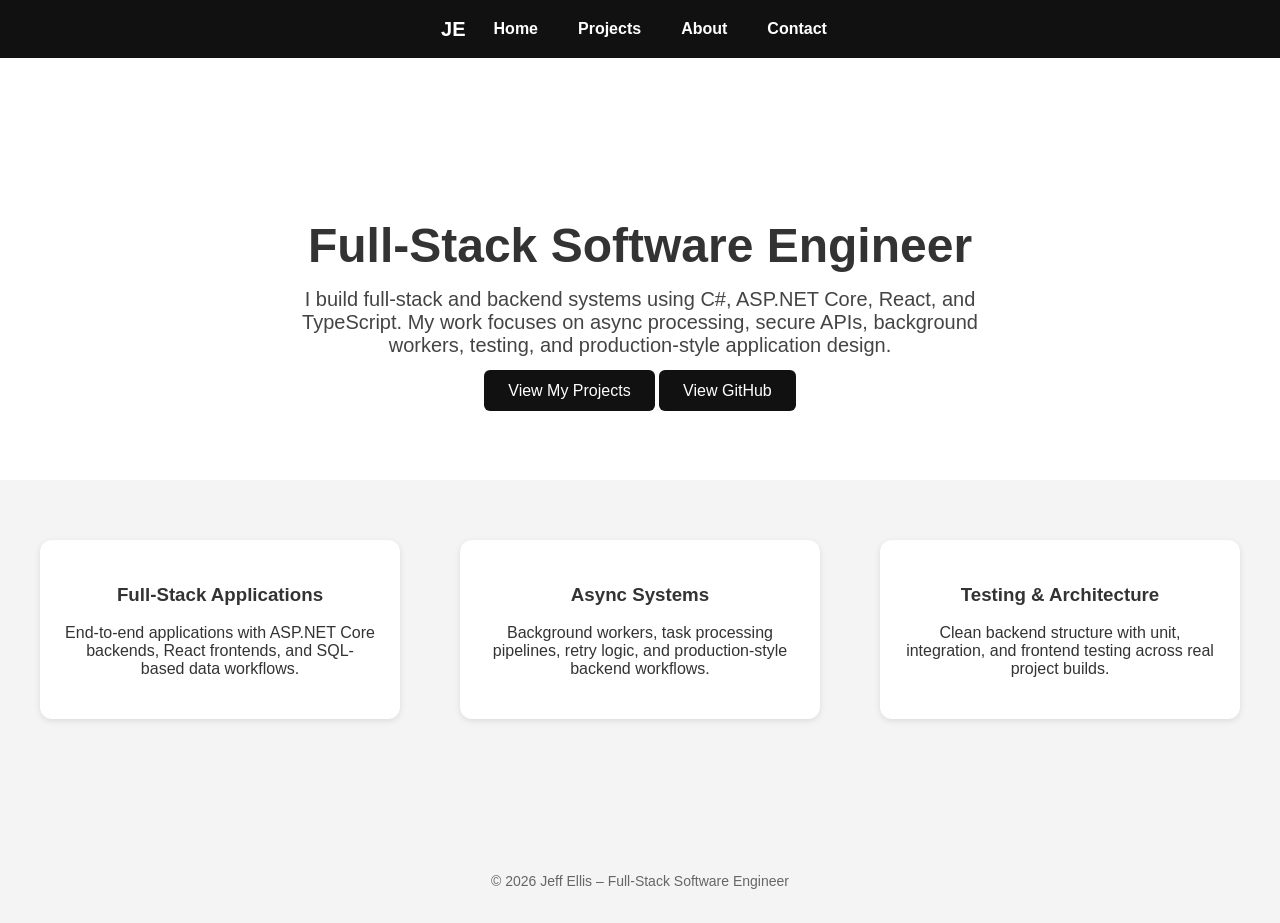
<file: index.html>
<!doctype html>
<html lang="en">
  <head>
    <meta charset="UTF-8" />
    <meta name="viewport" content="width=device-width, initial-scale=1.0" />
    <title>Jeff Ellis | Full-Stack Software Engineer</title>

    <link rel="icon" type="image/x-icon" href="favicon.ico" />
    <link rel="icon" type="image/png" sizes="32x32" href="favicon-32x32.png" />
    <link rel="icon" type="image/png" sizes="16x16" href="favicon-16x16.png" />
    <link rel="apple-touch-icon" sizes="192x192" href="favicon-192x192.png" />
    <link rel="stylesheet" href="css/styles.css" />
  </head>
  <body>
    <nav>
      <div class="logo">JE</div>

      <a href="index.html">Home</a>
      <a href="projects.html">Projects</a>
      <a href="about.html">About</a>
      <a href="contact.html">Contact</a>
    </nav>

    <main>
      <section class="hero">
        <h1>Full-Stack Software Engineer</h1>
        <p>
          I build full-stack and backend systems using C#, ASP.NET Core, React,
          and TypeScript. My work focuses on async processing, secure APIs,
          background workers, testing, and production-style application design.
        </p>
        <a class="cta" href="projects.html">View My Projects</a>
        <a
          class="cta secondary"
          href="https://github.com/jellis777"
          target="_blank"
          rel="noopener noreferrer"
          >View GitHub</a
        >
      </section>

      <section class="highlights">
        <div class="highlight-card">
          <h3>Full-Stack Applications</h3>
          <p>
            End-to-end applications with ASP.NET Core backends, React frontends,
            and SQL-based data workflows.
          </p>
        </div>

        <div class="highlight-card">
          <h3>Async Systems</h3>
          <p>
            Background workers, task processing pipelines, retry logic, and
            production-style backend workflows.
          </p>
        </div>

        <div class="highlight-card">
          <h3>Testing & Architecture</h3>
          <p>
            Clean backend structure with unit, integration, and frontend testing
            across real project builds.
          </p>
        </div>
      </section>
    </main>

    <footer>
      <p>© 2026 Jeff Ellis – Full-Stack Software Engineer</p>
    </footer>
  </body>
</html>
</file>
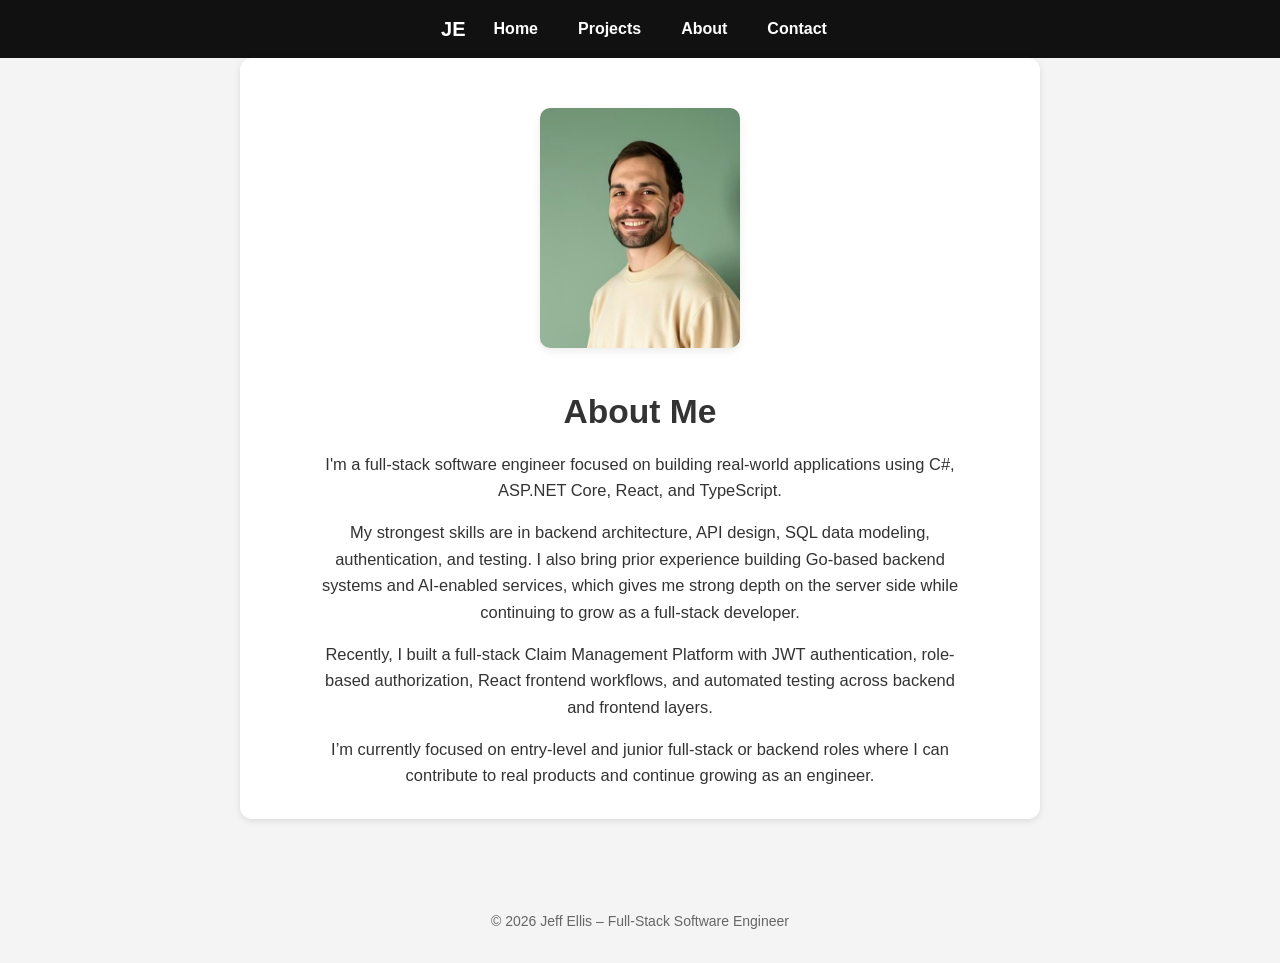
<file: about.html>
<!doctype html>
<html lang="en">
  <head>
    <meta charset="UTF-8" />
    <meta name="viewport" content="width=device-width, initial-scale=1.0" />
    <title>About Me | Jeff Ellis</title>

    <link rel="icon" type="image/x-icon" href="favicon.ico" />
    <link rel="icon" type="image/png" sizes="32x32" href="favicon-32x32.png" />
    <link rel="icon" type="image/png" sizes="16x16" href="favicon-16x16.png" />
    <link rel="apple-touch-icon" sizes="192x192" href="favicon-192x192.png" />
    <link rel="stylesheet" href="css/styles.css" />
  </head>
  <body>
    <nav>
      <div class="logo">JE</div>

      <a href="index.html">Home</a>
      <a href="projects.html">Projects</a>
      <a href="about.html">About</a>
      <a href="contact.html">Contact</a>
    </nav>

    <main>
      <section class="about">
        <img class="profile-photo" src="./images/jeff-ellis.JPEG" />
        <h1>About Me</h1>
        <p>
          I'm a full-stack software engineer focused on building real-world
          applications using C#, ASP.NET Core, React, and TypeScript.
        </p>

        <p>
          My strongest skills are in backend architecture, API design, SQL data
          modeling, authentication, and testing. I also bring prior experience
          building Go-based backend systems and AI-enabled services, which gives
          me strong depth on the server side while continuing to grow as a
          full-stack developer.
        </p>

        <p>
          Recently, I built a full-stack Claim Management Platform with JWT
          authentication, role-based authorization, React frontend workflows,
          and automated testing across backend and frontend layers.
        </p>

        <p>
          I’m currently focused on entry-level and junior full-stack or backend
          roles where I can contribute to real products and continue growing as
          an engineer.
        </p>
      </section>
    </main>

    <footer>
      <p>© 2026 Jeff Ellis – Full-Stack Software Engineer</p>
    </footer>
  </body>
</html>
</file>
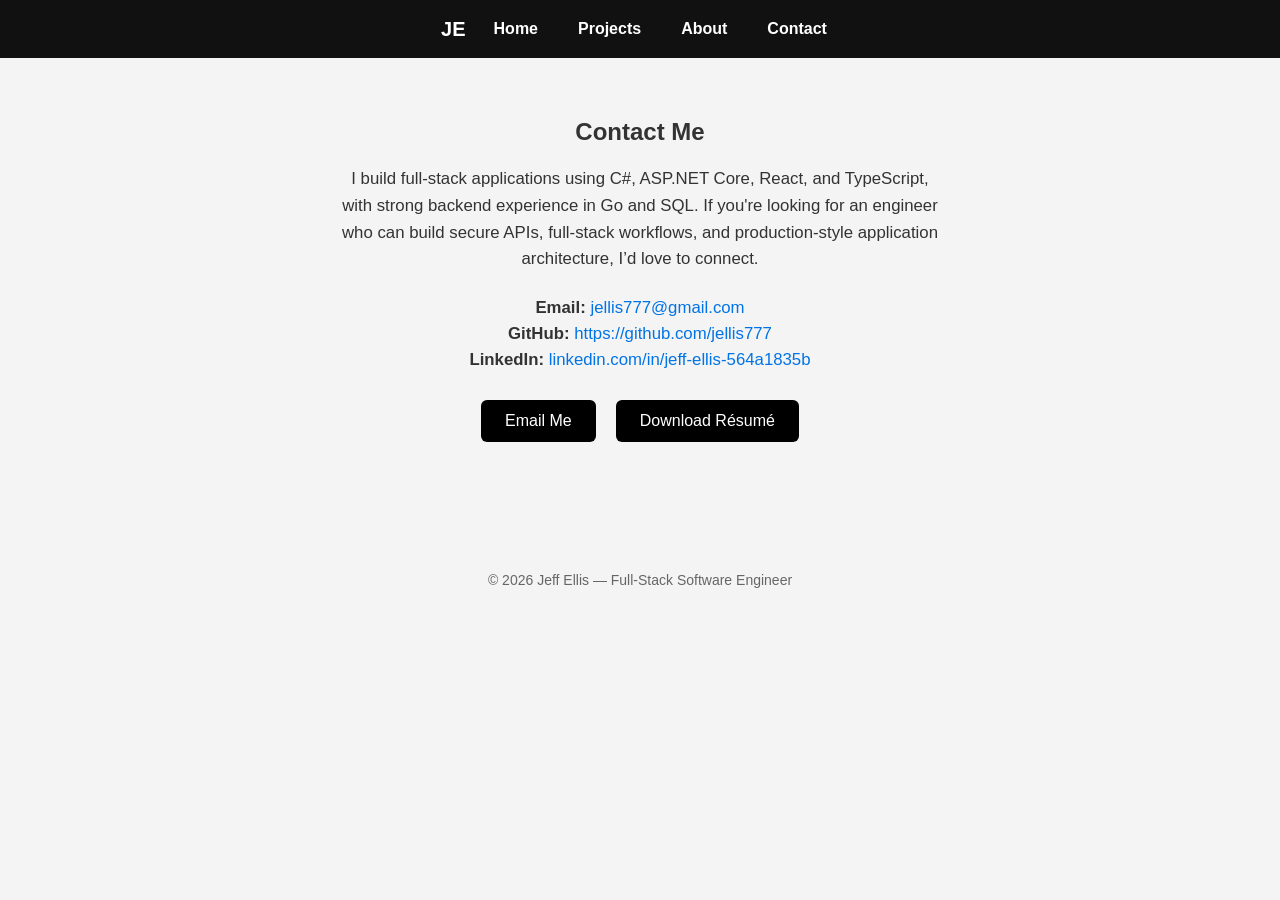
<file: contact.html>
<!doctype html>
<html lang="en">
  <head>
    <meta charset="UTF-8" />
    <meta name="viewport" content="width=device-width, initial-scale=1.0" />
    <title>Contact – Jeff Ellis</title>

    <link rel="icon" type="image/x-icon" href="favicon.ico" />
    <link rel="icon" type="image/png" sizes="32x32" href="favicon-32x32.png" />
    <link rel="icon" type="image/png" sizes="16x16" href="favicon-16x16.png" />
    <link rel="apple-touch-icon" sizes="192x192" href="favicon-192x192.png" />
    <link rel="stylesheet" href="css/styles.css" />
  </head>

  <body>
    <!-- Navigation -->
    <nav>
      <div class="logo">JE</div>
      <a href="index.html">Home</a>
      <a href="projects.html">Projects</a>
      <a href="about.html">About</a>
      <a href="contact.html">Contact</a>
    </nav>

    <main>
      <section class="contact">
        <h1>Contact Me</h1>

        <p class="contact-intro">
          I build full-stack applications using C#, ASP.NET Core, React, and
          TypeScript, with strong backend experience in Go and SQL. If you're
          looking for an engineer who can build secure APIs, full-stack
          workflows, and production-style application architecture, I’d love to
          connect.
        </p>

        <div class="contact-details">
          <p>
            <strong>Email:</strong>
            <a href="mailto:jellis777@gmail.com">jellis777@gmail.com</a>
          </p>
          <p>
            <strong>GitHub:</strong>
            <a href="https://github.com/ai-backend-course" target="_blank"
              >https://github.com/jellis777</a
            >
          </p>
          <p>
            <strong>LinkedIn:</strong>
            <a
              href="https://www.linkedin.com/in/jeff-ellis-564a1835b/"
              target="_blank"
              >linkedin.com/in/jeff-ellis-564a1835b</a
            >
          </p>
        </div>

        <div class="contact-buttons">
          <a class="contact-btn" href="mailto:jellis777@gmail.com">Email Me</a>
          <a
            class="contact-btn"
            href="resume/jeffellis-resume.pdf"
            download
            target="_blank"
          >
            Download Résumé
          </a>
        </div>
      </section>
    </main>

    <footer>© 2026 Jeff Ellis — Full-Stack Software Engineer</footer>
  </body>
</html>
</file>
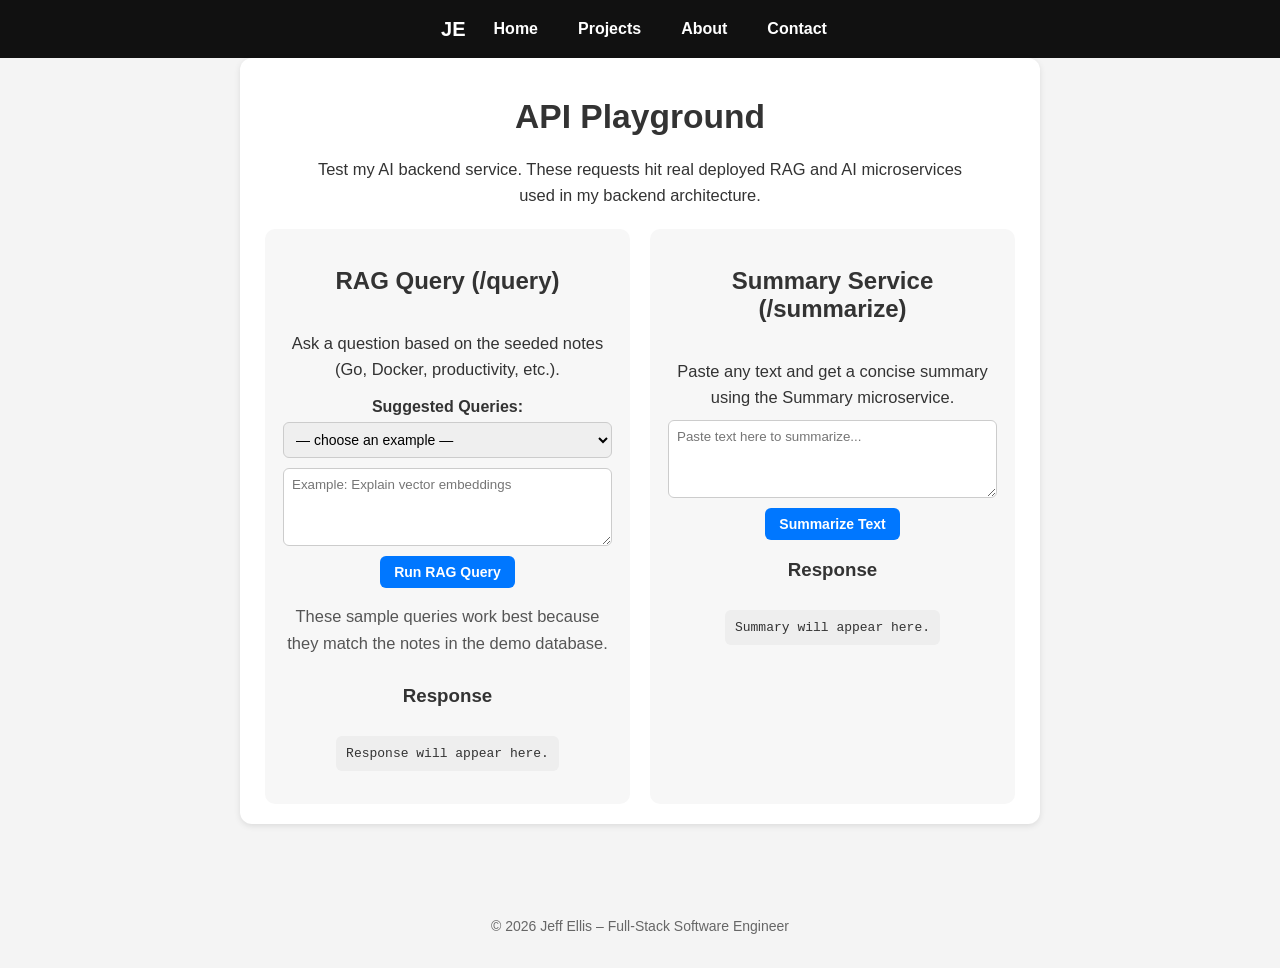
<file: playground.html>
<!doctype html>
<html lang="en">
  <head>
    <meta charset="UTF-8" />
    <meta name="viewport" content="width=device-width, initial-scale=1.0" />
    <title>API Playground | Jeff Ellis</title>

    <link rel="icon" type="image/x-icon" href="favicon.ico" />
    <link rel="icon" type="image/png" sizes="32x32" href="favicon-32x32.png" />
    <link rel="icon" type="image/png" sizes="16x16" href="favicon-16x16.png" />
    <link rel="apple-touch-icon" sizes="192x192" href="favicon-192x192.png" />
    <link rel="stylesheet" href="css/styles.css" />
  </head>
  <body>
    <nav>
      <div class="logo">JE</div>

      <a href="index.html">Home</a>
      <a href="projects.html">Projects</a>
      <a href="about.html">About</a>
      <a href="contact.html">Contact</a>
    </nav>

    <main>
      <section class="about">
        <h1>API Playground</h1>
        <p>
          Test my AI backend service. These requests hit real deployed RAG and
          AI microservices used in my backend architecture.
        </p>

        <div class="playground-grid">
          <!-- RAG TESTER -->
          <div class="playground-card">
            <h2>RAG Query (/query)</h2>
            <p>
              Ask a question based on the seeded notes (Go, Docker,
              productivity, etc.).
            </p>
            <label for="rag-examples" class="example-label"
              >Suggested Queries:</label
            >
            <select id="rag-examples">
              <option value="">— choose an example —</option>
              <option value="Explain Go concurrency">
                Explain Go concurrency
              </option>
              <option value="What is a Docker image layer?">
                What is a Docker image layer?
              </option>
              <option value="How do vector embeddings work?">
                How do vector embeddings work?
              </option>
              <option value="Give tips for staying focused while studying">
                Give tips for staying focused while studying
              </option>
              <option value="Give a morning productivity routine">
                Give a morning productivity routine
              </option>
              <option value="Summarize Psalm 23">Summarize Psalm 23</option>
              <option value="What makes a good backend API?">
                What makes a good backend API?
              </option>
              <option value="Beginner strength training tips">
                Beginner strength training tips
              </option>
              <option value="How do I cook juicy chicken thighs?">
                How do I cook juicy chicken thighs?
              </option>
            </select>

            <textarea
              id="rag-input"
              rows="4"
              placeholder="Example: Explain vector embeddings"
            ></textarea>
            <button id="rag-run">Run RAG Query</button>

            <p class="hint">
              These sample queries work best because they match the notes in the
              demo database.
            </p>

            <h3>Response</h3>
            <pre id="rag-output">Response will appear here.</pre>
          </div>

          <!-- SUMMARY TESTER -->
          <div class="playground-card">
            <h2>Summary Service (/summarize)</h2>
            <p>
              Paste any text and get a concise summary using the Summary
              microservice.
            </p>
            <textarea
              id="summary-input"
              rows="4"
              placeholder="Paste text here to summarize..."
            ></textarea>
            <button id="summary-run">Summarize Text</button>
            <h3>Response</h3>
            <pre id="summary-output">Summary will appear here.</pre>
          </div>
        </div>
      </section>
    </main>

    <footer>
      <p>© 2026 Jeff Ellis – Full-Stack Software Engineer</p>
    </footer>

    <script>
      async function postJson(url, body) {
        const res = await fetch(url, {
          method: 'POST',
          headers: { 'Content-Type': 'application/json' },
          body: JSON.stringify(body),
        });

        if (!res.ok) {
          const text = await res.text();
          throw new Error(`Error ${res.status}: ${text}`);
        }

        return res.json();
      }

      // RAG tester
      const ragInput = document.getElementById('rag-input');
      const ragRun = document.getElementById('rag-run');
      const ragOut = document.getElementById('rag-output');

      const ragExamples = document.getElementById('rag-examples');

      ragExamples.addEventListener('change', () => {
        if (ragExamples.value !== '') {
          ragInput.value = ragExamples.value;
        }
      });

      ragRun.addEventListener('click', async () => {
        const q = ragInput.value.trim();
        if (!q) {
          ragOut.textContent = 'Please enter a query.';
          return;
        }

        ragOut.textContent = 'Sending RAG request...';
        try {
          const data = await postJson(
            'https://notes-memory-core-rag.fly.dev/query',
            { query: q },
          );
          ragOut.textContent = JSON.stringify(data, null, 2);
        } catch (err) {
          ragOut.textContent = err.message;
        }
      });

      // Summary tester
      const sumInput = document.getElementById('summary-input');
      const sumRun = document.getElementById('summary-run');
      const sumOut = document.getElementById('summary-output');

      sumRun.addEventListener('click', async () => {
        const text = sumInput.value.trim();
        if (!text) {
          sumOut.textContent = 'Please paste some text to summarize.';
          return;
        }

        sumOut.textContent = 'Sending summary request...';
        try {
          const data = await postJson(
            'https://ai-summary-service.fly.dev/summary',
            { text },
          );
          sumOut.textContent = JSON.stringify(data, null, 2);
        } catch (err) {
          sumOut.textContent = err.message;
        }
      });
    </script>
  </body>
</html>
</file>
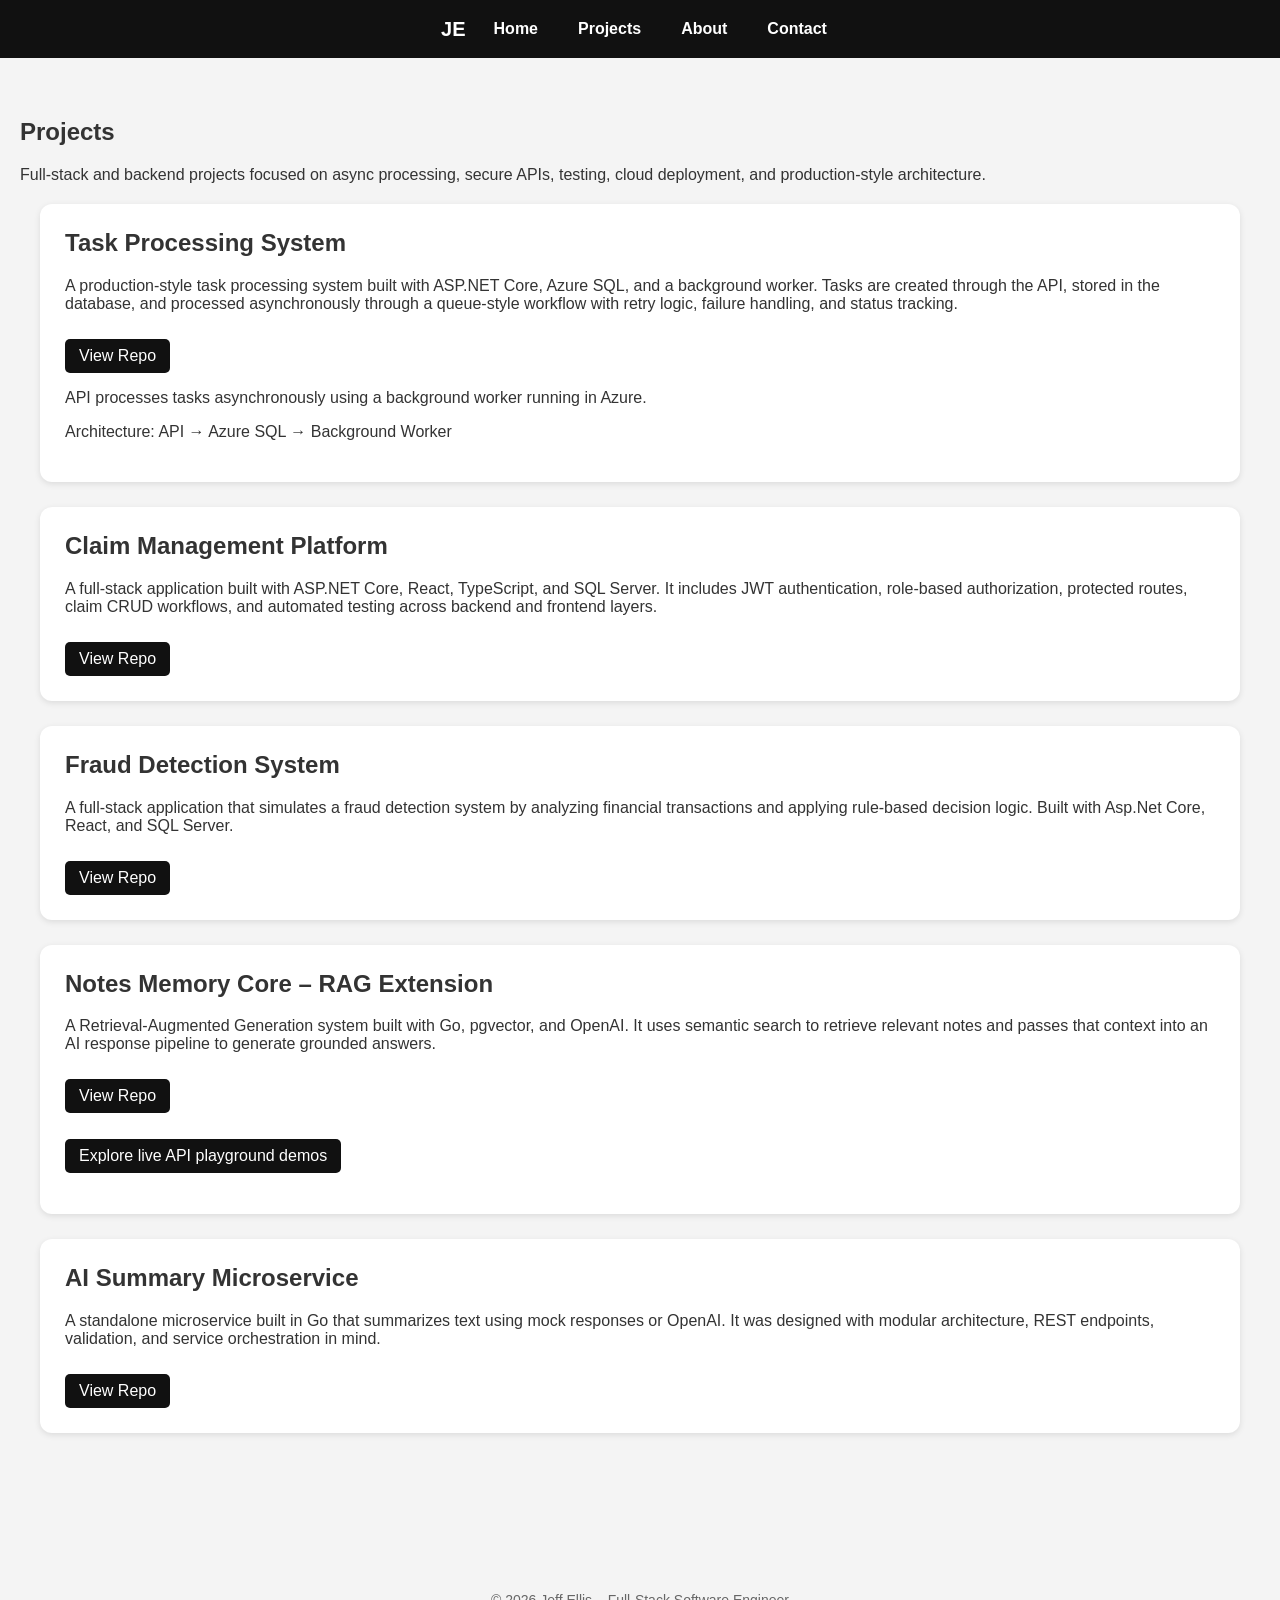
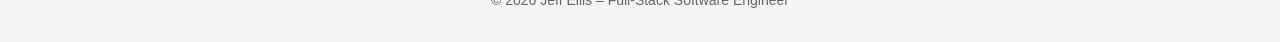
<file: projects.html>
<!doctype html>
<html lang="en">
  <head>
    <meta charset="UTF-8" />
    <meta name="viewport" content="width=device-width, initial-scale=1.0" />
    <title>Projects | Jeff Ellis</title>

    <link rel="icon" type="image/x-icon" href="favicon.ico" />
    <link rel="icon" type="image/png" sizes="32x32" href="favicon-32x32.png" />
    <link rel="icon" type="image/png" sizes="16x16" href="favicon-16x16.png" />
    <link rel="apple-touch-icon" sizes="192x192" href="favicon-192x192.png" />
    <link rel="stylesheet" href="css/styles.css" />
  </head>
  <body>
    <nav>
      <div class="logo">JE</div>

      <a href="index.html">Home</a>
      <a href="projects.html">Projects</a>
      <a href="about.html">About</a>
      <a href="contact.html">Contact</a>
    </nav>

    <main>
      <section class="projects-list">
        <h1>Projects</h1>
        <p class="subtitle">
          Full-stack and backend projects focused on async processing, secure
          APIs, testing, cloud deployment, and production-style architecture.
        </p>

        <div class="project-card">
          <h2>Task Processing System</h2>
          <p>
            A production-style task processing system built with ASP.NET Core,
            Azure SQL, and a background worker. Tasks are created through the
            API, stored in the database, and processed asynchronously through a
            queue-style workflow with retry logic, failure handling, and status
            tracking.
          </p>

          <a
            href="https://github.com/jellis777/TaskProcessingSystem"
            target="_blank"
            rel="noopener noreferrer"
          >
            View Repo
          </a>

          <p class="project-note">
            API processes tasks asynchronously using a background worker running
            in Azure.
          </p>
          <p class="project-arch">
            Architecture: API → Azure SQL → Background Worker
          </p>
        </div>

        <div class="project-card">
          <h2>Claim Management Platform</h2>
          <p>
            A full-stack application built with ASP.NET Core, React, TypeScript,
            and SQL Server. It includes JWT authentication, role-based
            authorization, protected routes, claim CRUD workflows, and automated
            testing across backend and frontend layers.
          </p>
          <a
            href="https://github.com/jellis777/ClaimManagementPlatform"
            target="_blank"
            rel="noopener noreferrer"
            >View Repo</a
          >
        </div>

        <div class="project-card">
          <h2>Fraud Detection System</h2>
          <p>
            A full-stack application that simulates a fraud detection system by
            analyzing financial transactions and applying rule-based decision
            logic. Built with Asp.Net Core, React, and SQL Server.
          </p>
          <a
            href="https://github.com/jellis777/Fraud-Detection"
            target="_blank"
            rel="noopener noreferrer"
            >View Repo</a
          >
        </div>

        <div class="project-card">
          <h2>Notes Memory Core – RAG Extension</h2>
          <p>
            A Retrieval-Augmented Generation system built with Go, pgvector, and
            OpenAI. It uses semantic search to retrieve relevant notes and
            passes that context into an AI response pipeline to generate
            grounded answers.
          </p>
          <a
            href="https://github.com/ai-backend-course/notes-memory-core-rag"
            target="_blank"
            rel="noopener noreferrer"
            >View Repo</a
          >
          <p><a href="playground.html">Explore live API playground demos</a></p>
        </div>

        <div class="project-card">
          <h2>AI Summary Microservice</h2>
          <p>
            A standalone microservice built in Go that summarizes text using
            mock responses or OpenAI. It was designed with modular architecture,
            REST endpoints, validation, and service orchestration in mind.
          </p>
          <a
            href="https://github.com/ai-backend-course/ai-summary-service"
            target="_blank"
            rel="noopener noreferrer"
            >View Repo</a
          >
        </div>
      </section>
    </main>

    <footer>
      <p>© 2026 Jeff Ellis – Full-Stack Software Engineer</p>
    </footer>
  </body>
</html>
</file>
<file: css/styles.css>
main {
    padding-bottom: 60px;
}

* {
    transition: 0.25s ease;
}

.cta {
    padding: 10px 20px;
    background: #111;
    color: #fff;
    text-decoration: none;
    border-radius: 5px;
}

.highlight-card, .project-card {
    background: white;
    padding: 20px;
    margin: 20px;
    border-radius: 10px;
}

/* Global Styles */
body {
    margin: 0;
    font-family: Arial, sans-serif;
    background-color: #f4f4f4;
    color: #333;
}

/* ===========================
   UNIVERSAL NAV RESET
=========================== */
nav, nav * {
    box-sizing: border-box;
    margin: 0;
    padding: 0;
}

/* ===========================
   BASE NAV (DESKTOP + TABLET)
=========================== */
nav {
    width: 100%;
    background: #111;
    color: white;
    display: flex;
    flex-wrap: wrap;        /* Allows wrapping without breaking layout */
    justify-content: center;
    align-items: center;
    padding: 12px 16px;
    gap: 16px;
}

/* Logo */
nav .logo {
    font-weight: 900;
    font-size: 20px;
    color: white;
}

/* Navigation Links */
nav a {
    color: white;
    text-decoration: none;
    font-weight: bold;
    padding: 8px 12px;
    border-radius: 4px;
    white-space: nowrap;
    font-size: 16px;
    flex-shrink: 0;         /* Prevent squishing */
}

nav a:hover {
    background: #333;
}

/* ===========================
   MOBILE NAV (Under 600px)
=========================== */
@media (max-width: 600px) {

    nav {
        justify-content: center;
        gap: 12px;
        padding: 12px 10px;
    }

    /* Logo gets its own clean row */
    nav .logo {
        flex-basis: 100%;
        text-align: center;
        font-size: 22px;
        margin-bottom: 4px;
    }

    /* Links stay in a perfect row */
    nav a {
        font-size: 14px;
        padding: 8px 10px;
        flex-grow: 0;
        flex-shrink: 0;
    }
}




/* Hero Section */
.hero {
    text-align: center;
    padding: 120px 20px 80px;
    background: white;
}

.hero h1 {
    font-size: 48px;
    margin-bottom: 15px;
}

.hero p {
    font-size: 20px;
    max-width: 700px;
    margin: 0 auto 25px;
    color: #444;
}

.cta {
    padding: 12px 24px;
    background: #111;
    color: white;
    text-decoration: none;
    border-radius: 6px;
    font-size: 16px;
}

.cta:hover {
    background: #333;
}

/* Highlights */
.highlights {
    display: grid;
    grid-template-columns: repeat(auto-fit, minmax(260px, 1fr));
    gap: 20px;
    padding: 40px 20px;
}

.highlight-card {
    background: white;
    padding: 25px;
    border-radius: 12px;
    box-shadow: 0 2px 6px rgba(0,0,0,0.1);
    text-align: center;
}

/* Project Page */
.projects-list {
    padding: 40px 20px;
}

.project-card {
    background: white;
    padding: 25px;
    border-radius: 12px;
    margin-bottom: 25px;
    box-shadow: 0 2px 6px rgba(0,0,0,0.1);
}

.project-card:hover {
    transform: translateY(-6px);
    box-shadow: 0 6px 14px rgba(0,0,0,0.12);
}


.project-card h2 {
    margin-top: 0;
}

.project-card a {
    display: inline-block;
    margin-top: 10px;
    padding: 8px 14px;
    background: #111;
    color: #fff;
    text-decoration: none;
    border-radius: 5px;
}

.project-card a:hover {
    background: #333;
}

/* About Page */
.about {
     max-width: 750px;
    margin: 0 auto;
    text-align: center;
    padding: 40px 25px 20px 25px;
    background: white;
    border-radius: 12px;
    box-shadow: 0 2px 6px rgba(0,0,0,0.1);
}

.about p {
    line-height: 1.6;
    margin-top: 15px;
    font-size: 1.03rem;
    margin-bottom: 16px;
    max-width: 650px;
    margin-left: auto;
    margin-right: auto;
}


.about h1 {
    margin-top: 0;
    font-size: 2.1rem;
    margin-bottom: 20px;
}

.about p:last-of-type {
    margin-bottom: 10px;
}


.playground-grid {
    display: grid;
    grid-template-columns: repeat(auto-fit, minmax(320px, 1fr));
    gap: 20px;
    margin-top: 20px;
}

.playground-card {
    display: flex;
    flex-direction: column;
    align-items: center;
    background: #f7f7f7;
    padding: 18px;
    border-radius: 10px;
}

.playground-card textarea {
    width: 100%;
    box-sizing: border-box;
    padding: 8px;
    margin-bottom: 10px;
    border-radius: 6px;
    border: 1px solid #ccc;
    font-family: inherit;
}

.playground-card button {
    padding: 8px 14px;
    background: #0077ff;
    color: white;
    border: none;
    border-radius: 6px;
    cursor: pointer;
    font-size: 14px;
    font-weight: bold;
}

.playground-card button:hover {
    background: #005fcc;
}

.playground-card pre {
    margin-top: 10px;
    margin-left: auto;
    margin-right: auto;
    font-size: 13px;
    background: #eee;
    padding: 10px;
    border-radius: 6px;
    overflow-x: auto;
    white-space: pre-wrap;
}
@media (max-width: 600px) {
    .playground-card pre {
        font-size: 12px;
        padding: 8px;
        max-width: 100%;
        overflow-wrap: break-word;
        white-space: pre-wrap;
        word-break: break-word;
    }
}


.contact {
    max-width: 750px;
    margin: 0 auto;
    text-align: center;
    padding: 40px 25px 50px 25px;
}

.contact-intro {
    font-size: 1.05rem;
    margin-bottom: 25px;
    line-height: 1.6;
    max-width: 600px;
    margin-left: auto;
    margin-right: auto;
}

.contact-details p {
    margin: 6px 0;
    font-size: 1.05rem;
}

.contact-details a {
    color: #0073e6;
    text-decoration: none;
}

.contact-details a:hover {
    text-decoration: underline;
}

.contact-buttons {
    margin-top: 30px;
    display: flex;
    justify-content: center;
    gap: 20px;
}

.contact-btn {
    background: black;
    color: white;
    padding: 12px 24px;
    border-radius: 6px;
    font-size: 1rem;
    text-decoration: none;
    display: inline-block;
}

.contact-btn:hover {
    background: #333;
}



footer {
    text-align: center;
    padding: 20px;
    color: #666;
    font-size: 14px;
}

pre {
    background: #f0f0f0;
    padding: 12px;
    border-radius: 8px;
    overflow-x: auto;
    margin: 15px 0;
    font-size: 14px;
    white-space: pre-wrap; 
}

.projects-list .project-card pre {
    margin-left: 0;
    margin-right: 0;
}



.inline-test {
    margin-top: 18px;
    padding: 15px;
    border-radius: 8px;
    background: #f7f7f7;
}

.inline-test h3 {
    margin-top: 0;
    font-size: 16px;
}

.inline-test input,
.inline-test textarea {
    width: 100%;
    box-sizing: border-box;
    padding: 8px;
    margin-bottom: 10px;
    border-radius: 6px;
    border: 1px solid #ccc;
    font-family: inherit;
}

.inline-test button {
    padding: 8px 14px;
    background: #0077ff;
    color: white;
    border: none;
    border-radius: 6px;
    cursor: pointer;
    font-size: 14px;
    font-weight: bold;
}

.inline-test button:hover {
    background: #005fcc;
}

.inline-test pre {
    margin-top: 10px;
    font-size: 13px;
}


.example-label {
    font-weight: bold;
    margin-bottom: 6px;
    display: block;
}

#rag-examples {
    width: 100%;
    padding: 8px;
    margin-bottom: 10px;
    border-radius: 6px;
    border: 1px solid #ccc;
    font-size: 14px;
}

.hint {
    font-size: 13px;
    color: #555;
    margin-top: 8px;
}

.profile-photo {
    width: 200px;
    height: auto;
    border-radius: 10px;
    display: block;
     margin: 10px auto 45px auto;
    box-shadow: 0 3px 8px rgba(0, 0, 0, 0.08);
    border: none;
}
</file>
